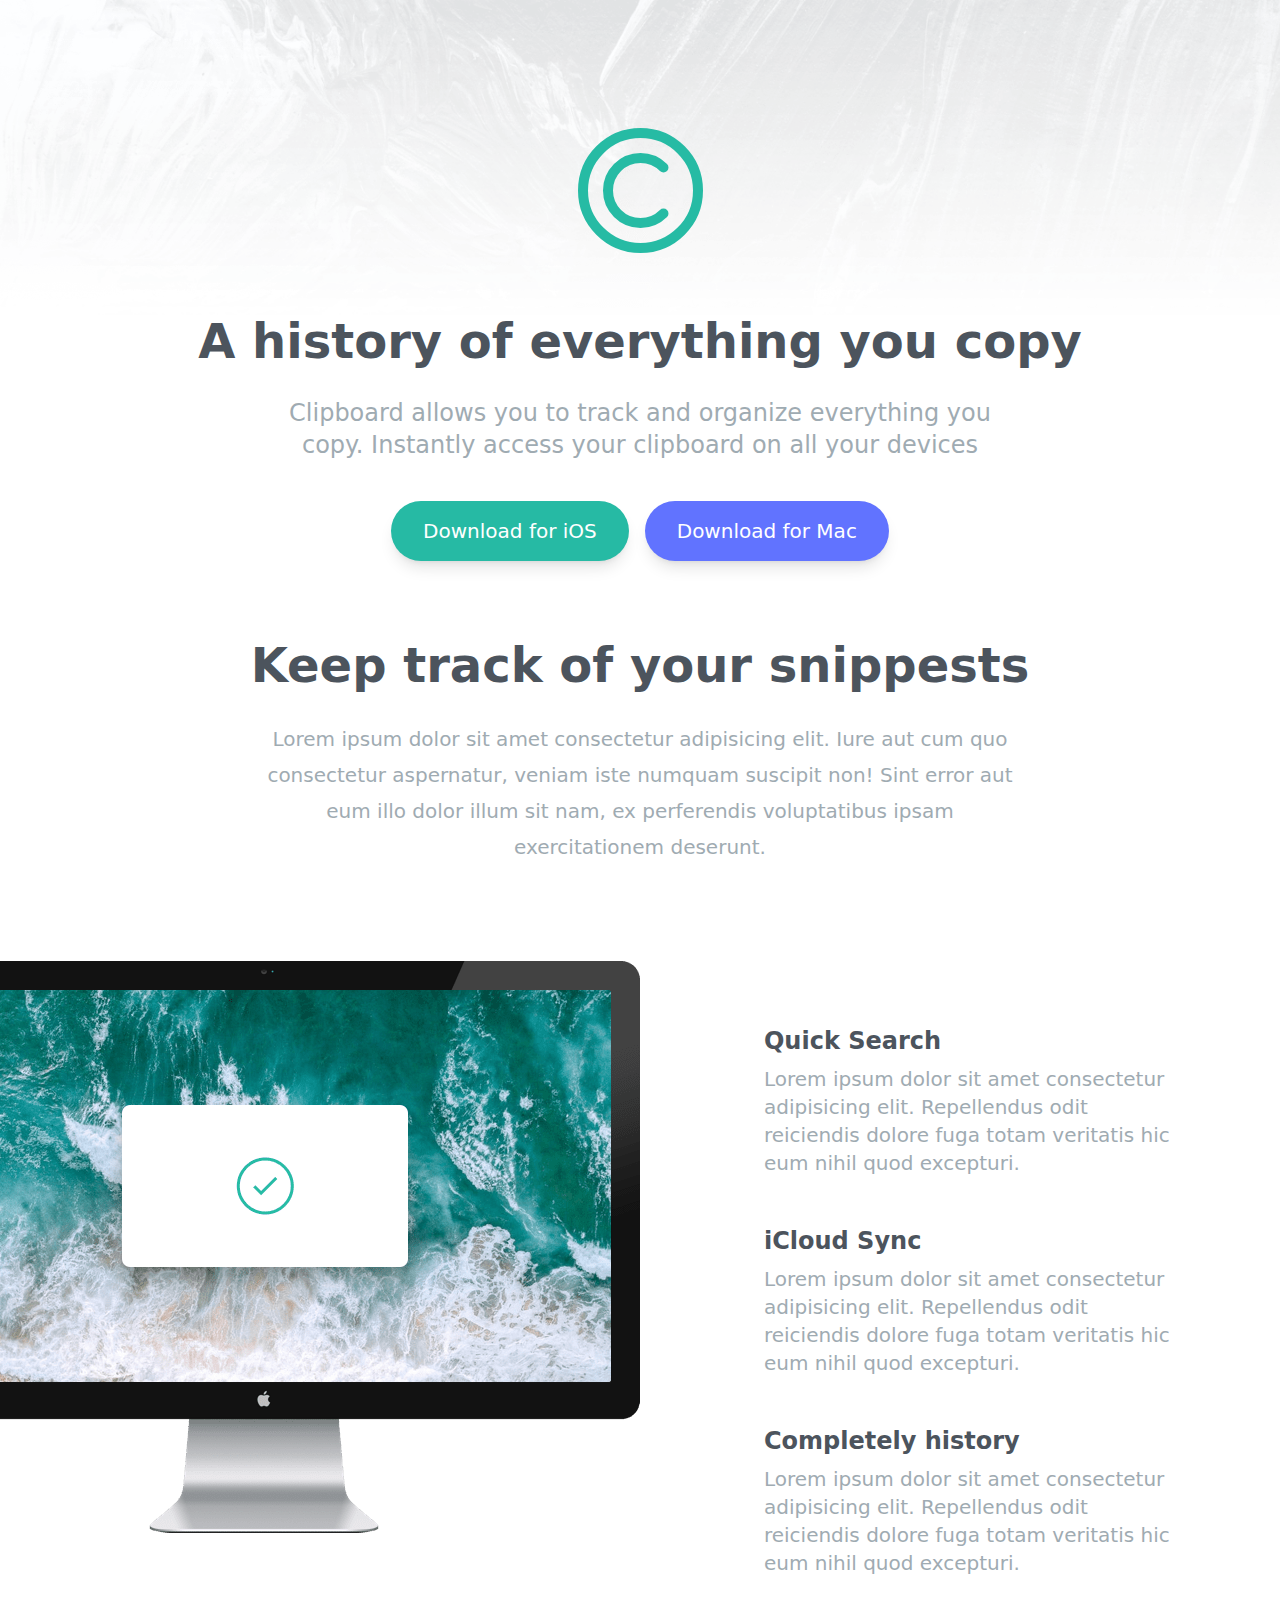
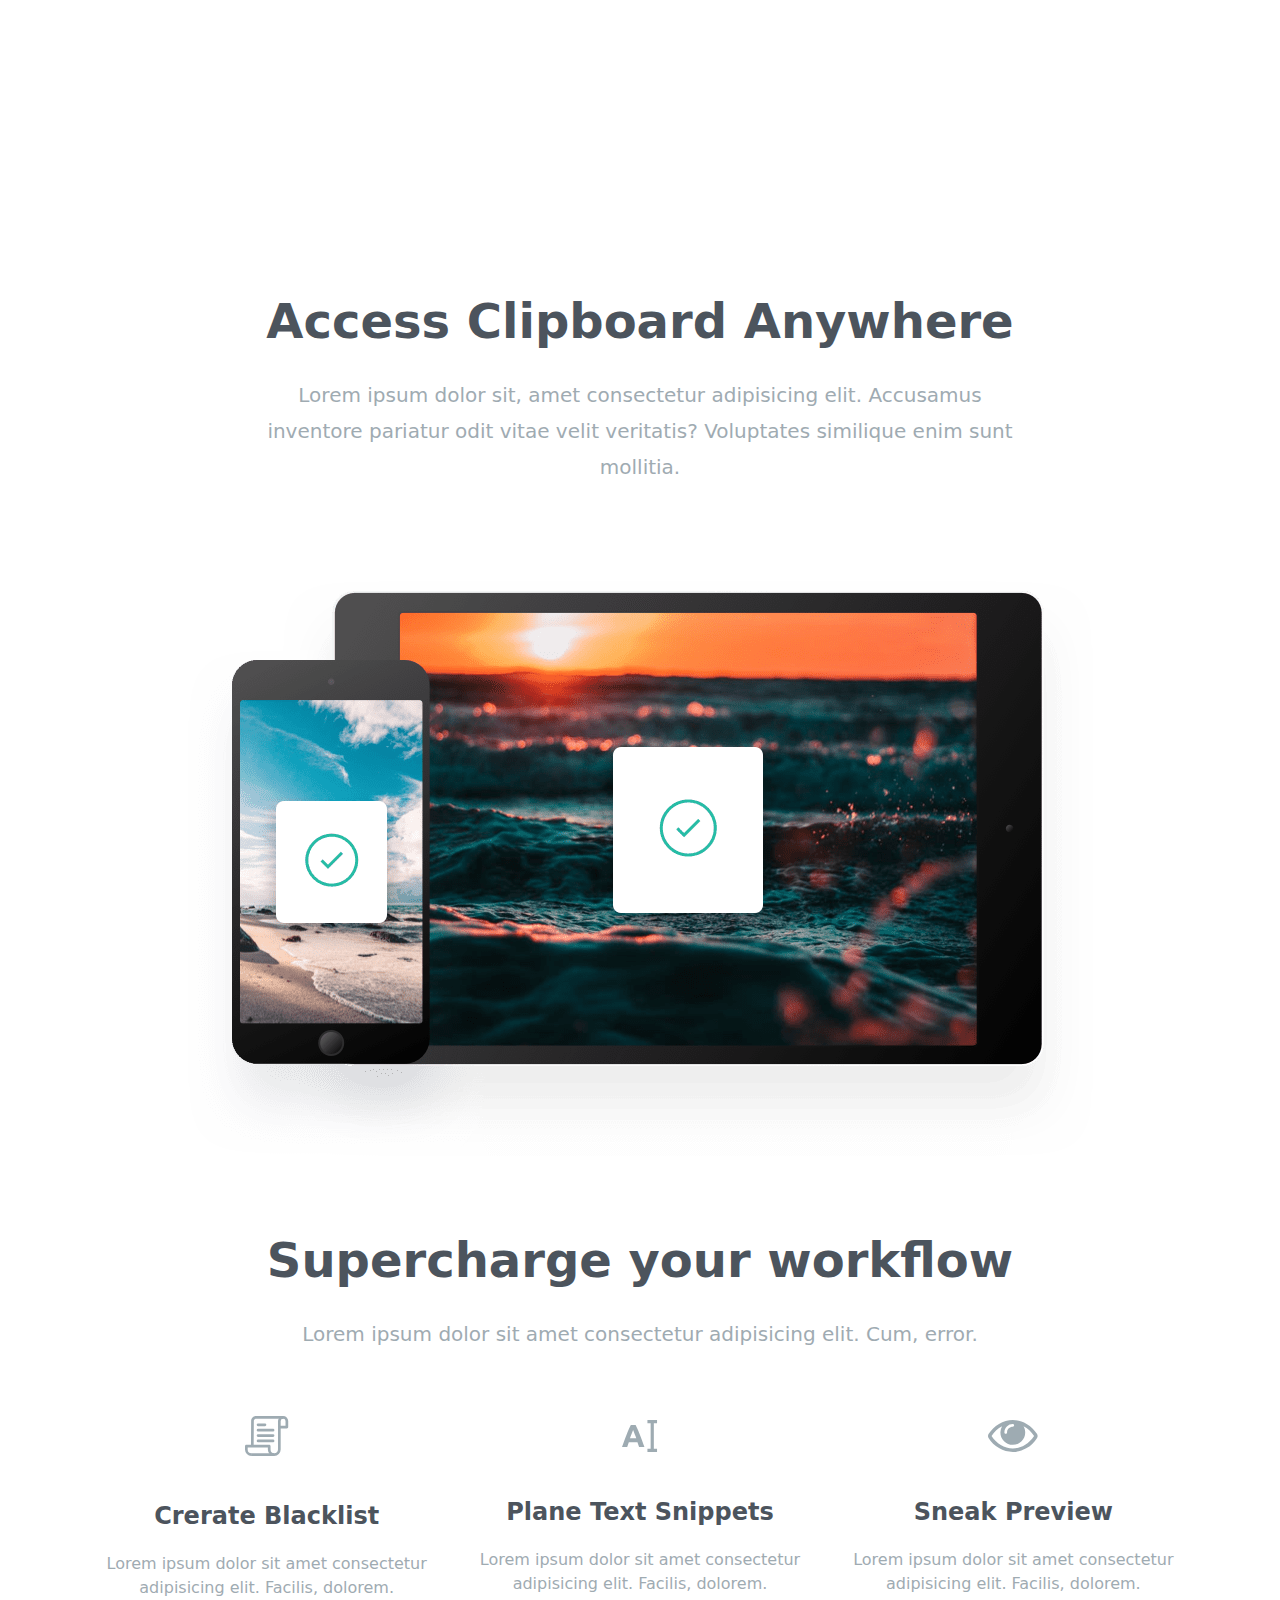
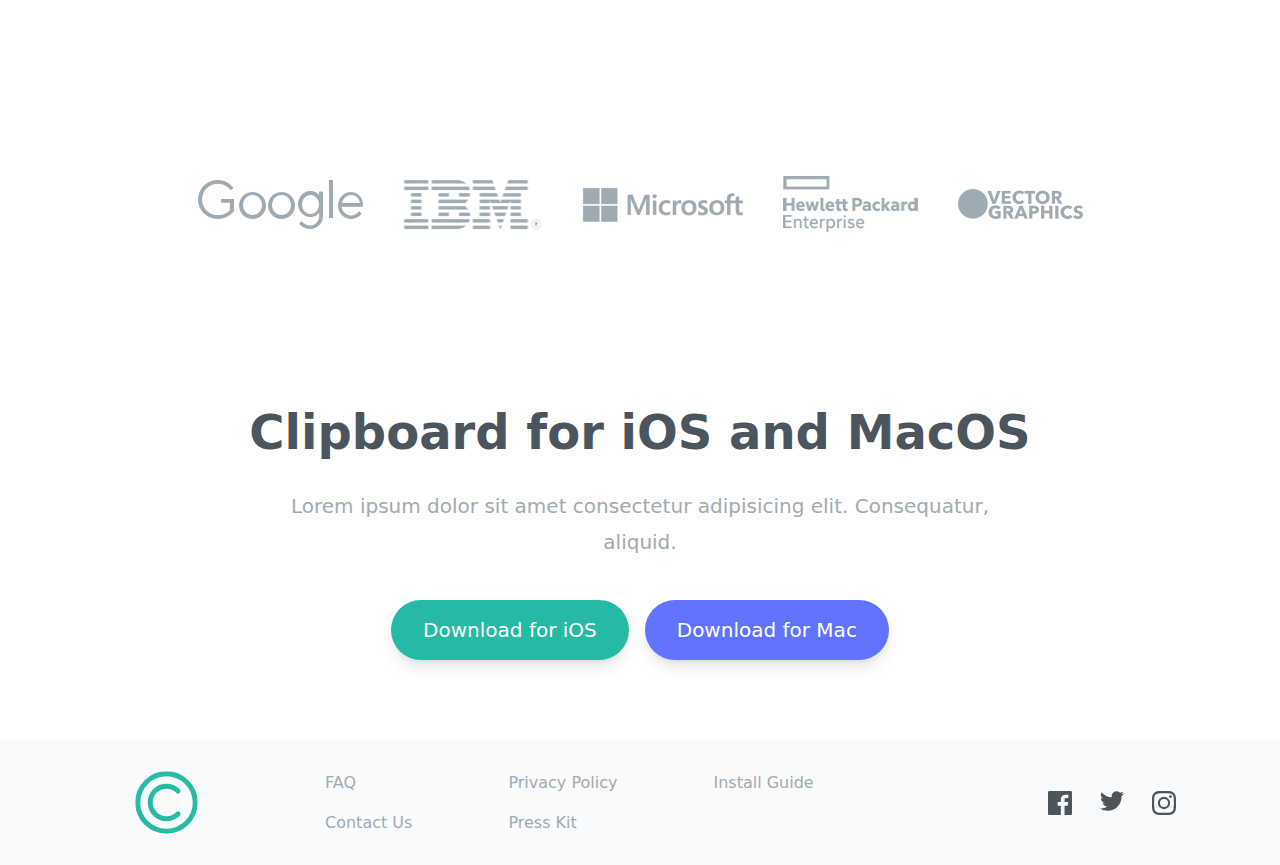
<file: index.html>
<!DOCTYPE html>
<html lang="en">

<head>
    <meta charset="UTF-8">
    <meta http-equiv="X-UA-Compatible" content="IE=edge">
    <meta name="viewport" content="width=device-width, initial-scale=1.0">
    <link rel="stylesheet" href="./css/style.css">
    <link href="https://fonts.googleapis.com/css2?family=Bai+Jamjuree:wght@400;600&display=swap" rel="stylesheet">
    <title>Clipboard</title>
</head>

<body>
    <section id="hero">
        <div class="section-container pt-16 ">
            <img src="./images/logo.svg" alt="" class="mx-auto my-16">

            <h3>A history of everything you copy </h3>
            <p class="max-w-3xl mx-auto mb-10 text-2xl text-grayishBlue">Clipboard allows you to track and organize
                everything you copy. Instantly access your clipboard on all your devices</p>
            <!-- button container -->
            <div class="button-container">
                <a href="#" class="bg-strongCyan p-4 px-8 rounded-full shadow-lg hover:opacity-80 duration-200">Download
                    for iOS</a>
                <a href="#" class="bg-lightBlue p-4 px-8 rounded-full shadow-lg hover:opacity-80 duration-200">Download
                    for Mac</a>
            </div>
        </div>
    </section>

    <!-- Snippests section -->
    <section id="snippests">
        <div class="section-container my-20 ">
            <h3 class="mb-8 text-4xl font-bold text-darkGrayishBlue md:text-5xl">Keep track of your snippests</h3>
            <p class="section-content mb-24">Lorem ipsum dolor sit
                amet consectetur adipisicing elit. Iure aut cum quo consectetur aspernatur, veniam iste numquam suscipit
                non! Sint error aut eum illo dolor illum sit nam, ex perferendis voluptatibus ipsam exercitationem
                deserunt.</p>
        </div>
    </section>

    <!-- features section -->
    <section id="features">
        <div class="section-container my-20">
            <div class="relative flex flex-col md:flex-row md:space-x-32">
                <!-- image -->
                <div class="md:w-1/2">
                    <img src="./images/image-computer.png" alt="" class="md:absolute top-0 right-[50%]">
                </div>
                <!-- items container -->
                <div class="flex flex-col mt-16 space-y-12 text-xl md:w-1/2 md:mb-60 md:pl-16 md:text-left">

                    <!-- item 1 -->
                    <div>
                        <h5>Quick Search</h5>
                        <p class="max-w-md text-grayishBlue">Lorem ipsum dolor sit amet consectetur adipisicing elit.
                            Repellendus odit reiciendis dolore fuga totam veritatis hic eum nihil quod excepturi.</p>
                    </div>

                    <!-- item 2 -->
                    <div>
                        <h5>iCloud Sync</h5>
                        <p class="max-w-md text-grayishBlue">Lorem ipsum dolor sit amet consectetur adipisicing elit.
                            Repellendus odit reiciendis dolore fuga totam veritatis hic eum nihil quod excepturi.</p>
                    </div>

                    <!-- item3 -->
                    <div>
                        <h5>Completely history</h5>
                        <p class="max-w-md text-grayishBlue">Lorem ipsum dolor sit amet consectetur adipisicing elit.
                            Repellendus odit reiciendis dolore fuga totam veritatis hic eum nihil quod excepturi.</p>
                    </div>
                </div>
            </div>
        </div>
    </section>

    <!-- Access Anywhere -->
    <section id="access">
        <div class="section-container my-20">
            <h3>Access Clipboard Anywhere</h3>
            <p class="section-content mb-24">
                Lorem ipsum dolor sit, amet consectetur adipisicing elit. Accusamus inventore pariatur odit vitae velit
                veritatis? Voluptates similique enim sunt mollitia.
            </p>
            <img src="./images/image-devices.png" alt="" class="mx-auto">
        </div>
    </section>

    <!-- supercharge section -->
    <section id="supercharge">
        <div class="section-container my-20">
            <h3>Supercharge your workflow</h3>
            <p class="section-content mb-16">
                Lorem ipsum dolor sit amet consectetur adipisicing elit. Cum, error.
            </p>
            <!-- items container -->
            <div class="flex flex-col items-center justify-between space-y-16 md:flex-row md:space-y-0 md:space-x-12">
                <!-- item 1 -->
                <div class="flex flex-col items-center space-y-5">
                    <img src="./images/icon-blacklist.svg" alt="" class="mb-6">
                    <h5>Crerate Blacklist</h5>
                    <p class="max-w-md text-grayishBlue">Lorem ipsum dolor sit amet consectetur adipisicing elit.
                        Facilis, dolorem.</p>
                </div>
                <!-- item 2 -->
                <div class="flex flex-col items-center space-y-5">
                    <img src="./images/icon-text.svg" alt="" class="mb-6">
                    <h5>Plane Text Snippets</h5>
                    <p class="max-w-md text-grayishBlue">Lorem ipsum dolor sit amet consectetur adipisicing elit.
                        Facilis, dolorem.</p>
                </div>
                <!-- item 3 -->
                <div class="flex flex-col items-center space-y-5">
                    <img src="./images/icon-preview.svg" alt="" class="mb-6">
                    <h5>Sneak Preview</h5>
                    <p class="max-w-md text-grayishBlue">Lorem ipsum dolor sit amet consectetur adipisicing elit.
                        Facilis, dolorem.</p>
                </div>
            </div>
        </div>
    </section>

    <!-- references section -->
    <section id="references">
        <div
            class="flex flex-col items-center justify-center max-w-6xl px-10 mx-auto space-y-16 my-44 md:flex-row md:space-y-0 md:space-x-10">
            <img src="./images/logo-google.png" alt="">
            <img src="./images/logo-ibm.png" alt="">
            <img src="./images/logo-microsoft.png" alt="">
            <img src="./images/logo-hp.png" alt="">
            <img src="./images/logo-vector-graphics.png" alt="">
        </div>
    </section>

    <!-- bottom CTA section -->
    <section id="bottom">
        <div class="section-container my-20">
            <h3>Clipboard for iOS and MacOS</h3>
            <p class="section-content mb-10">
                Lorem ipsum dolor sit amet consectetur adipisicing elit. Consequatur, aliquid.
            </p>
            <!-- button container -->
            <div class="button-container">
                <a href="#" class="bg-strongCyan p-4 px-8 rounded-full shadow-lg hover:opacity-80 duration-200">Download
                    for iOS</a>
                <a href="#" class="bg-lightBlue p-4 px-8 rounded-full shadow-lg hover:opacity-80 duration-200">Download
                    for Mac</a>
            </div>
        </div>
    </section>

    <footer class="bg-gray-50">
        <div class="section-container">
            <div class="flex flex-col items-center justify-between md:flex-row">
                <!-- image -->
                <img src="./images/logo.svg" alt="" class="scale-50">
                <!-- container for menus and social -->
                <div
                    class="flex flex-col items-center justify-between flex-1 mb-10 space-y-6 md:flex-row md:mb-0 md:space-y-0 text-grayishBlue">
                    <!-- menus -->
                    <div class="flex flex-col space-y-4 md:flex-row md:ml-24 md:space-x-24 md:space-y-0">
                        <!-- menu 1 -->
                        <div class="flex flex-col space-y-4 text-center md:text-left">
                            <div>
                                <a href="#" class="hover:text-strongCyan">FAQ</a>
                            </div>
                            <div>
                                <a href="#" class="hover:text-strongCyan">Contact Us</a>
                            </div>
                        </div>
                        <!-- menu 2 -->
                        <div class="flex flex-col space-y-4 text-center md:text-left">
                            <div>
                                <a href="#" class="hover:text-strongCyan">Privacy Policy</a>
                            </div>
                            <div>
                                <a href="#" class="hover:text-strongCyan">Press Kit</a>
                            </div>
                        </div>
                        <!-- menu 3 -->
                        <div class="flex flex-col space-y-4 text-center md:text-left">
                            <div>
                                <a href="#" class="hover:text-strongCyan">Install Guide</a>
                            </div>

                        </div>

                    </div>
                    <!-- social icons -->
                    <div class="flex justify-between w-32 py-1">
                        <a href="#">
                            <img src="./images/icon-facebook.svg" alt="" class="duration-200 ficon"></a>
                        <a href="#">
                            <img src="./images/icon-twitter.svg" alt="" class="duration-200 ficon"></a>
                        <a href="#">
                            <img src="./images/icon-instagram.svg" alt="" class="duration-200 ficon"></a>
                    </div>
                </div>
            </div>
        </div>
    </footer>

</body>

</html>
</file>
<file: css/style.css>
/*
! tailwindcss v3.1.8 | MIT License | https://tailwindcss.com
*/

/*
1. Prevent padding and border from affecting element width. (https://github.com/mozdevs/cssremedy/issues/4)
2. Allow adding a border to an element by just adding a border-width. (https://github.com/tailwindcss/tailwindcss/pull/116)
*/

*,
::before,
::after {
  box-sizing: border-box;
  /* 1 */
  border-width: 0;
  /* 2 */
  border-style: solid;
  /* 2 */
  border-color: #e5e7eb;
  /* 2 */
}

::before,
::after {
  --tw-content: '';
}

/*
1. Use a consistent sensible line-height in all browsers.
2. Prevent adjustments of font size after orientation changes in iOS.
3. Use a more readable tab size.
4. Use the user's configured `sans` font-family by default.
*/

html {
  line-height: 1.5;
  /* 1 */
  -webkit-text-size-adjust: 100%;
  /* 2 */
  -moz-tab-size: 4;
  /* 3 */
  -o-tab-size: 4;
     tab-size: 4;
  /* 3 */
  font-family: ui-sans-serif, system-ui, -apple-system, BlinkMacSystemFont, "Segoe UI", Roboto, "Helvetica Neue", Arial, "Noto Sans", sans-serif, "Apple Color Emoji", "Segoe UI Emoji", "Segoe UI Symbol", "Noto Color Emoji";
  /* 4 */
}

/*
1. Remove the margin in all browsers.
2. Inherit line-height from `html` so users can set them as a class directly on the `html` element.
*/

body {
  margin: 0;
  /* 1 */
  line-height: inherit;
  /* 2 */
}

/*
1. Add the correct height in Firefox.
2. Correct the inheritance of border color in Firefox. (https://bugzilla.mozilla.org/show_bug.cgi?id=190655)
3. Ensure horizontal rules are visible by default.
*/

hr {
  height: 0;
  /* 1 */
  color: inherit;
  /* 2 */
  border-top-width: 1px;
  /* 3 */
}

/*
Add the correct text decoration in Chrome, Edge, and Safari.
*/

abbr:where([title]) {
  -webkit-text-decoration: underline dotted;
          text-decoration: underline dotted;
}

/*
Remove the default font size and weight for headings.
*/

h1,
h2,
h3,
h4,
h5,
h6 {
  font-size: inherit;
  font-weight: inherit;
}

/*
Reset links to optimize for opt-in styling instead of opt-out.
*/

a {
  color: inherit;
  text-decoration: inherit;
}

/*
Add the correct font weight in Edge and Safari.
*/

b,
strong {
  font-weight: bolder;
}

/*
1. Use the user's configured `mono` font family by default.
2. Correct the odd `em` font sizing in all browsers.
*/

code,
kbd,
samp,
pre {
  font-family: ui-monospace, SFMono-Regular, Menlo, Monaco, Consolas, "Liberation Mono", "Courier New", monospace;
  /* 1 */
  font-size: 1em;
  /* 2 */
}

/*
Add the correct font size in all browsers.
*/

small {
  font-size: 80%;
}

/*
Prevent `sub` and `sup` elements from affecting the line height in all browsers.
*/

sub,
sup {
  font-size: 75%;
  line-height: 0;
  position: relative;
  vertical-align: baseline;
}

sub {
  bottom: -0.25em;
}

sup {
  top: -0.5em;
}

/*
1. Remove text indentation from table contents in Chrome and Safari. (https://bugs.chromium.org/p/chromium/issues/detail?id=999088, https://bugs.webkit.org/show_bug.cgi?id=201297)
2. Correct table border color inheritance in all Chrome and Safari. (https://bugs.chromium.org/p/chromium/issues/detail?id=935729, https://bugs.webkit.org/show_bug.cgi?id=195016)
3. Remove gaps between table borders by default.
*/

table {
  text-indent: 0;
  /* 1 */
  border-color: inherit;
  /* 2 */
  border-collapse: collapse;
  /* 3 */
}

/*
1. Change the font styles in all browsers.
2. Remove the margin in Firefox and Safari.
3. Remove default padding in all browsers.
*/

button,
input,
optgroup,
select,
textarea {
  font-family: inherit;
  /* 1 */
  font-size: 100%;
  /* 1 */
  font-weight: inherit;
  /* 1 */
  line-height: inherit;
  /* 1 */
  color: inherit;
  /* 1 */
  margin: 0;
  /* 2 */
  padding: 0;
  /* 3 */
}

/*
Remove the inheritance of text transform in Edge and Firefox.
*/

button,
select {
  text-transform: none;
}

/*
1. Correct the inability to style clickable types in iOS and Safari.
2. Remove default button styles.
*/

button,
[type='button'],
[type='reset'],
[type='submit'] {
  -webkit-appearance: button;
  /* 1 */
  background-color: transparent;
  /* 2 */
  background-image: none;
  /* 2 */
}

/*
Use the modern Firefox focus style for all focusable elements.
*/

:-moz-focusring {
  outline: auto;
}

/*
Remove the additional `:invalid` styles in Firefox. (https://github.com/mozilla/gecko-dev/blob/2f9eacd9d3d995c937b4251a5557d95d494c9be1/layout/style/res/forms.css#L728-L737)
*/

:-moz-ui-invalid {
  box-shadow: none;
}

/*
Add the correct vertical alignment in Chrome and Firefox.
*/

progress {
  vertical-align: baseline;
}

/*
Correct the cursor style of increment and decrement buttons in Safari.
*/

::-webkit-inner-spin-button,
::-webkit-outer-spin-button {
  height: auto;
}

/*
1. Correct the odd appearance in Chrome and Safari.
2. Correct the outline style in Safari.
*/

[type='search'] {
  -webkit-appearance: textfield;
  /* 1 */
  outline-offset: -2px;
  /* 2 */
}

/*
Remove the inner padding in Chrome and Safari on macOS.
*/

::-webkit-search-decoration {
  -webkit-appearance: none;
}

/*
1. Correct the inability to style clickable types in iOS and Safari.
2. Change font properties to `inherit` in Safari.
*/

::-webkit-file-upload-button {
  -webkit-appearance: button;
  /* 1 */
  font: inherit;
  /* 2 */
}

/*
Add the correct display in Chrome and Safari.
*/

summary {
  display: list-item;
}

/*
Removes the default spacing and border for appropriate elements.
*/

blockquote,
dl,
dd,
h1,
h2,
h3,
h4,
h5,
h6,
hr,
figure,
p,
pre {
  margin: 0;
}

fieldset {
  margin: 0;
  padding: 0;
}

legend {
  padding: 0;
}

ol,
ul,
menu {
  list-style: none;
  margin: 0;
  padding: 0;
}

/*
Prevent resizing textareas horizontally by default.
*/

textarea {
  resize: vertical;
}

/*
1. Reset the default placeholder opacity in Firefox. (https://github.com/tailwindlabs/tailwindcss/issues/3300)
2. Set the default placeholder color to the user's configured gray 400 color.
*/

input::-moz-placeholder, textarea::-moz-placeholder {
  opacity: 1;
  /* 1 */
  color: #9ca3af;
  /* 2 */
}

input::placeholder,
textarea::placeholder {
  opacity: 1;
  /* 1 */
  color: #9ca3af;
  /* 2 */
}

/*
Set the default cursor for buttons.
*/

button,
[role="button"] {
  cursor: pointer;
}

/*
Make sure disabled buttons don't get the pointer cursor.
*/

:disabled {
  cursor: default;
}

/*
1. Make replaced elements `display: block` by default. (https://github.com/mozdevs/cssremedy/issues/14)
2. Add `vertical-align: middle` to align replaced elements more sensibly by default. (https://github.com/jensimmons/cssremedy/issues/14#issuecomment-634934210)
   This can trigger a poorly considered lint error in some tools but is included by design.
*/

img,
svg,
video,
canvas,
audio,
iframe,
embed,
object {
  display: block;
  /* 1 */
  vertical-align: middle;
  /* 2 */
}

/*
Constrain images and videos to the parent width and preserve their intrinsic aspect ratio. (https://github.com/mozdevs/cssremedy/issues/14)
*/

img,
video {
  max-width: 100%;
  height: auto;
}

h3 {
  margin-bottom: 2rem;
  font-size: 2.25rem;
  line-height: 2.5rem;
  font-weight: 700;
  --tw-text-opacity: 1;
  color: hsl(210 10% 33% / var(--tw-text-opacity));
}

@media (min-width: 768px) {
  h3 {
    font-size: 3rem;
    line-height: 1;
  }
}

h5 {
  margin-bottom: 0.5rem;
  font-size: 1.5rem;
  line-height: 2rem;
  font-weight: 700;
  --tw-text-opacity: 1;
  color: hsl(210 10% 33% / var(--tw-text-opacity));
}

*, ::before, ::after {
  --tw-border-spacing-x: 0;
  --tw-border-spacing-y: 0;
  --tw-translate-x: 0;
  --tw-translate-y: 0;
  --tw-rotate: 0;
  --tw-skew-x: 0;
  --tw-skew-y: 0;
  --tw-scale-x: 1;
  --tw-scale-y: 1;
  --tw-pan-x:  ;
  --tw-pan-y:  ;
  --tw-pinch-zoom:  ;
  --tw-scroll-snap-strictness: proximity;
  --tw-ordinal:  ;
  --tw-slashed-zero:  ;
  --tw-numeric-figure:  ;
  --tw-numeric-spacing:  ;
  --tw-numeric-fraction:  ;
  --tw-ring-inset:  ;
  --tw-ring-offset-width: 0px;
  --tw-ring-offset-color: #fff;
  --tw-ring-color: rgb(59 130 246 / 0.5);
  --tw-ring-offset-shadow: 0 0 #0000;
  --tw-ring-shadow: 0 0 #0000;
  --tw-shadow: 0 0 #0000;
  --tw-shadow-colored: 0 0 #0000;
  --tw-blur:  ;
  --tw-brightness:  ;
  --tw-contrast:  ;
  --tw-grayscale:  ;
  --tw-hue-rotate:  ;
  --tw-invert:  ;
  --tw-saturate:  ;
  --tw-sepia:  ;
  --tw-drop-shadow:  ;
  --tw-backdrop-blur:  ;
  --tw-backdrop-brightness:  ;
  --tw-backdrop-contrast:  ;
  --tw-backdrop-grayscale:  ;
  --tw-backdrop-hue-rotate:  ;
  --tw-backdrop-invert:  ;
  --tw-backdrop-opacity:  ;
  --tw-backdrop-saturate:  ;
  --tw-backdrop-sepia:  ;
}

::-webkit-backdrop {
  --tw-border-spacing-x: 0;
  --tw-border-spacing-y: 0;
  --tw-translate-x: 0;
  --tw-translate-y: 0;
  --tw-rotate: 0;
  --tw-skew-x: 0;
  --tw-skew-y: 0;
  --tw-scale-x: 1;
  --tw-scale-y: 1;
  --tw-pan-x:  ;
  --tw-pan-y:  ;
  --tw-pinch-zoom:  ;
  --tw-scroll-snap-strictness: proximity;
  --tw-ordinal:  ;
  --tw-slashed-zero:  ;
  --tw-numeric-figure:  ;
  --tw-numeric-spacing:  ;
  --tw-numeric-fraction:  ;
  --tw-ring-inset:  ;
  --tw-ring-offset-width: 0px;
  --tw-ring-offset-color: #fff;
  --tw-ring-color: rgb(59 130 246 / 0.5);
  --tw-ring-offset-shadow: 0 0 #0000;
  --tw-ring-shadow: 0 0 #0000;
  --tw-shadow: 0 0 #0000;
  --tw-shadow-colored: 0 0 #0000;
  --tw-blur:  ;
  --tw-brightness:  ;
  --tw-contrast:  ;
  --tw-grayscale:  ;
  --tw-hue-rotate:  ;
  --tw-invert:  ;
  --tw-saturate:  ;
  --tw-sepia:  ;
  --tw-drop-shadow:  ;
  --tw-backdrop-blur:  ;
  --tw-backdrop-brightness:  ;
  --tw-backdrop-contrast:  ;
  --tw-backdrop-grayscale:  ;
  --tw-backdrop-hue-rotate:  ;
  --tw-backdrop-invert:  ;
  --tw-backdrop-opacity:  ;
  --tw-backdrop-saturate:  ;
  --tw-backdrop-sepia:  ;
}

::backdrop {
  --tw-border-spacing-x: 0;
  --tw-border-spacing-y: 0;
  --tw-translate-x: 0;
  --tw-translate-y: 0;
  --tw-rotate: 0;
  --tw-skew-x: 0;
  --tw-skew-y: 0;
  --tw-scale-x: 1;
  --tw-scale-y: 1;
  --tw-pan-x:  ;
  --tw-pan-y:  ;
  --tw-pinch-zoom:  ;
  --tw-scroll-snap-strictness: proximity;
  --tw-ordinal:  ;
  --tw-slashed-zero:  ;
  --tw-numeric-figure:  ;
  --tw-numeric-spacing:  ;
  --tw-numeric-fraction:  ;
  --tw-ring-inset:  ;
  --tw-ring-offset-width: 0px;
  --tw-ring-offset-color: #fff;
  --tw-ring-color: rgb(59 130 246 / 0.5);
  --tw-ring-offset-shadow: 0 0 #0000;
  --tw-ring-shadow: 0 0 #0000;
  --tw-shadow: 0 0 #0000;
  --tw-shadow-colored: 0 0 #0000;
  --tw-blur:  ;
  --tw-brightness:  ;
  --tw-contrast:  ;
  --tw-grayscale:  ;
  --tw-hue-rotate:  ;
  --tw-invert:  ;
  --tw-saturate:  ;
  --tw-sepia:  ;
  --tw-drop-shadow:  ;
  --tw-backdrop-blur:  ;
  --tw-backdrop-brightness:  ;
  --tw-backdrop-contrast:  ;
  --tw-backdrop-grayscale:  ;
  --tw-backdrop-hue-rotate:  ;
  --tw-backdrop-invert:  ;
  --tw-backdrop-opacity:  ;
  --tw-backdrop-saturate:  ;
  --tw-backdrop-sepia:  ;
}

.container {
  width: 100%;
}

@media (min-width: 480px) {
  .container {
    max-width: 480px;
  }
}

@media (min-width: 768px) {
  .container {
    max-width: 768px;
  }
}

@media (min-width: 976px) {
  .container {
    max-width: 976px;
  }
}

@media (min-width: 1440px) {
  .container {
    max-width: 1440px;
  }
}

.relative {
  position: relative;
}

.top-0 {
  top: 0px;
}

.right-\[50\%\] {
  right: 50%;
}

.mx-auto {
  margin-left: auto;
  margin-right: auto;
}

.my-16 {
  margin-top: 4rem;
  margin-bottom: 4rem;
}

.my-20 {
  margin-top: 5rem;
  margin-bottom: 5rem;
}

.my-44 {
  margin-top: 11rem;
  margin-bottom: 11rem;
}

.mb-10 {
  margin-bottom: 2.5rem;
}

.mb-8 {
  margin-bottom: 2rem;
}

.mb-24 {
  margin-bottom: 6rem;
}

.mt-16 {
  margin-top: 4rem;
}

.mb-16 {
  margin-bottom: 4rem;
}

.mb-6 {
  margin-bottom: 1.5rem;
}

.flex {
  display: flex;
}

.w-32 {
  width: 8rem;
}

.max-w-3xl {
  max-width: 48rem;
}

.max-w-md {
  max-width: 28rem;
}

.max-w-6xl {
  max-width: 72rem;
}

.flex-1 {
  flex: 1 1 0%;
}

.scale-50 {
  --tw-scale-x: .5;
  --tw-scale-y: .5;
  transform: translate(var(--tw-translate-x), var(--tw-translate-y)) rotate(var(--tw-rotate)) skewX(var(--tw-skew-x)) skewY(var(--tw-skew-y)) scaleX(var(--tw-scale-x)) scaleY(var(--tw-scale-y));
}

.flex-col {
  flex-direction: column;
}

.items-center {
  align-items: center;
}

.justify-center {
  justify-content: center;
}

.justify-between {
  justify-content: space-between;
}

.space-y-12 > :not([hidden]) ~ :not([hidden]) {
  --tw-space-y-reverse: 0;
  margin-top: calc(3rem * calc(1 - var(--tw-space-y-reverse)));
  margin-bottom: calc(3rem * var(--tw-space-y-reverse));
}

.space-y-16 > :not([hidden]) ~ :not([hidden]) {
  --tw-space-y-reverse: 0;
  margin-top: calc(4rem * calc(1 - var(--tw-space-y-reverse)));
  margin-bottom: calc(4rem * var(--tw-space-y-reverse));
}

.space-y-5 > :not([hidden]) ~ :not([hidden]) {
  --tw-space-y-reverse: 0;
  margin-top: calc(1.25rem * calc(1 - var(--tw-space-y-reverse)));
  margin-bottom: calc(1.25rem * var(--tw-space-y-reverse));
}

.space-y-6 > :not([hidden]) ~ :not([hidden]) {
  --tw-space-y-reverse: 0;
  margin-top: calc(1.5rem * calc(1 - var(--tw-space-y-reverse)));
  margin-bottom: calc(1.5rem * var(--tw-space-y-reverse));
}

.space-y-4 > :not([hidden]) ~ :not([hidden]) {
  --tw-space-y-reverse: 0;
  margin-top: calc(1rem * calc(1 - var(--tw-space-y-reverse)));
  margin-bottom: calc(1rem * var(--tw-space-y-reverse));
}

.rounded-full {
  border-radius: 9999px;
}

.bg-strongCyan {
  --tw-bg-opacity: 1;
  background-color: hsl(171 66% 44% / var(--tw-bg-opacity));
}

.bg-lightBlue {
  --tw-bg-opacity: 1;
  background-color: hsl(233 100% 69% / var(--tw-bg-opacity));
}

.bg-gray-50 {
  --tw-bg-opacity: 1;
  background-color: rgb(249 250 251 / var(--tw-bg-opacity));
}

.p-4 {
  padding: 1rem;
}

.px-8 {
  padding-left: 2rem;
  padding-right: 2rem;
}

.px-10 {
  padding-left: 2.5rem;
  padding-right: 2.5rem;
}

.py-1 {
  padding-top: 0.25rem;
  padding-bottom: 0.25rem;
}

.pt-16 {
  padding-top: 4rem;
}

.text-center {
  text-align: center;
}

.text-2xl {
  font-size: 1.5rem;
  line-height: 2rem;
}

.text-4xl {
  font-size: 2.25rem;
  line-height: 2.5rem;
}

.text-xl {
  font-size: 1.25rem;
  line-height: 1.75rem;
}

.font-bold {
  font-weight: 700;
}

.text-grayishBlue {
  --tw-text-opacity: 1;
  color: hsl(201 11% 66% / var(--tw-text-opacity));
}

.text-darkGrayishBlue {
  --tw-text-opacity: 1;
  color: hsl(210 10% 33% / var(--tw-text-opacity));
}

.shadow-lg {
  --tw-shadow: 0 10px 15px -3px rgb(0 0 0 / 0.1), 0 4px 6px -4px rgb(0 0 0 / 0.1);
  --tw-shadow-colored: 0 10px 15px -3px var(--tw-shadow-color), 0 4px 6px -4px var(--tw-shadow-color);
  box-shadow: var(--tw-ring-offset-shadow, 0 0 #0000), var(--tw-ring-shadow, 0 0 #0000), var(--tw-shadow);
}

.duration-200 {
  transition-duration: 200ms;
}

.section-container {
  margin-left: auto;
  margin-right: auto;
  max-width: 72rem;
  padding-left: 2.5rem;
  padding-right: 2.5rem;
  text-align: center;
}

.section-content {
  margin-left: auto;
  margin-right: auto;
  max-width: 48rem;
  font-size: 1.25rem;
  line-height: 2.25rem;
  --tw-text-opacity: 1;
  color: hsl(201 11% 66% / var(--tw-text-opacity));
}

.button-container {
  display: flex;
  width: 100%;
  flex-direction: column;
  justify-content: center;
}

.button-container > :not([hidden]) ~ :not([hidden]) {
  --tw-space-y-reverse: 0;
  margin-top: calc(1.5rem * calc(1 - var(--tw-space-y-reverse)));
  margin-bottom: calc(1.5rem * var(--tw-space-y-reverse));
}

.button-container {
  font-size: 1.25rem;
  line-height: 1.75rem;
  --tw-text-opacity: 1;
  color: rgb(255 255 255 / var(--tw-text-opacity));
}

@media (min-width: 768px) {
  .button-container {
    flex-direction: row;
  }

  .button-container > :not([hidden]) ~ :not([hidden]) {
    --tw-space-y-reverse: 0;
    margin-top: calc(0px * calc(1 - var(--tw-space-y-reverse)));
    margin-bottom: calc(0px * var(--tw-space-y-reverse));
    --tw-space-x-reverse: 0;
    margin-right: calc(1rem * var(--tw-space-x-reverse));
    margin-left: calc(1rem * calc(1 - var(--tw-space-x-reverse)));
  }
}

body {
  background-image: url('../images/bg-header-desktop.png');
  background-repeat: no-repeat;
  background-size: contain;
}

@media(max-widht: 576px) {
  body {
    background-image: url('../images/bg-header-mobile.png');
  }
}

.ficon:hover {
  filter: invert(53%) sepia(68%) saturate(434%) hue-rotate(121deg) brightness(101%) contrast(94%);
}

.hover\:text-strongCyan:hover {
  --tw-text-opacity: 1;
  color: hsl(171 66% 44% / var(--tw-text-opacity));
}

.hover\:opacity-80:hover {
  opacity: 0.8;
}

@media (min-width: 768px) {
  .md\:absolute {
    position: absolute;
  }

  .md\:mb-60 {
    margin-bottom: 15rem;
  }

  .md\:mb-0 {
    margin-bottom: 0px;
  }

  .md\:ml-24 {
    margin-left: 6rem;
  }

  .md\:w-1\/2 {
    width: 50%;
  }

  .md\:flex-row {
    flex-direction: row;
  }

  .md\:space-x-32 > :not([hidden]) ~ :not([hidden]) {
    --tw-space-x-reverse: 0;
    margin-right: calc(8rem * var(--tw-space-x-reverse));
    margin-left: calc(8rem * calc(1 - var(--tw-space-x-reverse)));
  }

  .md\:space-y-0 > :not([hidden]) ~ :not([hidden]) {
    --tw-space-y-reverse: 0;
    margin-top: calc(0px * calc(1 - var(--tw-space-y-reverse)));
    margin-bottom: calc(0px * var(--tw-space-y-reverse));
  }

  .md\:space-x-12 > :not([hidden]) ~ :not([hidden]) {
    --tw-space-x-reverse: 0;
    margin-right: calc(3rem * var(--tw-space-x-reverse));
    margin-left: calc(3rem * calc(1 - var(--tw-space-x-reverse)));
  }

  .md\:space-x-10 > :not([hidden]) ~ :not([hidden]) {
    --tw-space-x-reverse: 0;
    margin-right: calc(2.5rem * var(--tw-space-x-reverse));
    margin-left: calc(2.5rem * calc(1 - var(--tw-space-x-reverse)));
  }

  .md\:space-x-24 > :not([hidden]) ~ :not([hidden]) {
    --tw-space-x-reverse: 0;
    margin-right: calc(6rem * var(--tw-space-x-reverse));
    margin-left: calc(6rem * calc(1 - var(--tw-space-x-reverse)));
  }

  .md\:pl-16 {
    padding-left: 4rem;
  }

  .md\:text-left {
    text-align: left;
  }

  .md\:text-5xl {
    font-size: 3rem;
    line-height: 1;
  }
}
</file>
